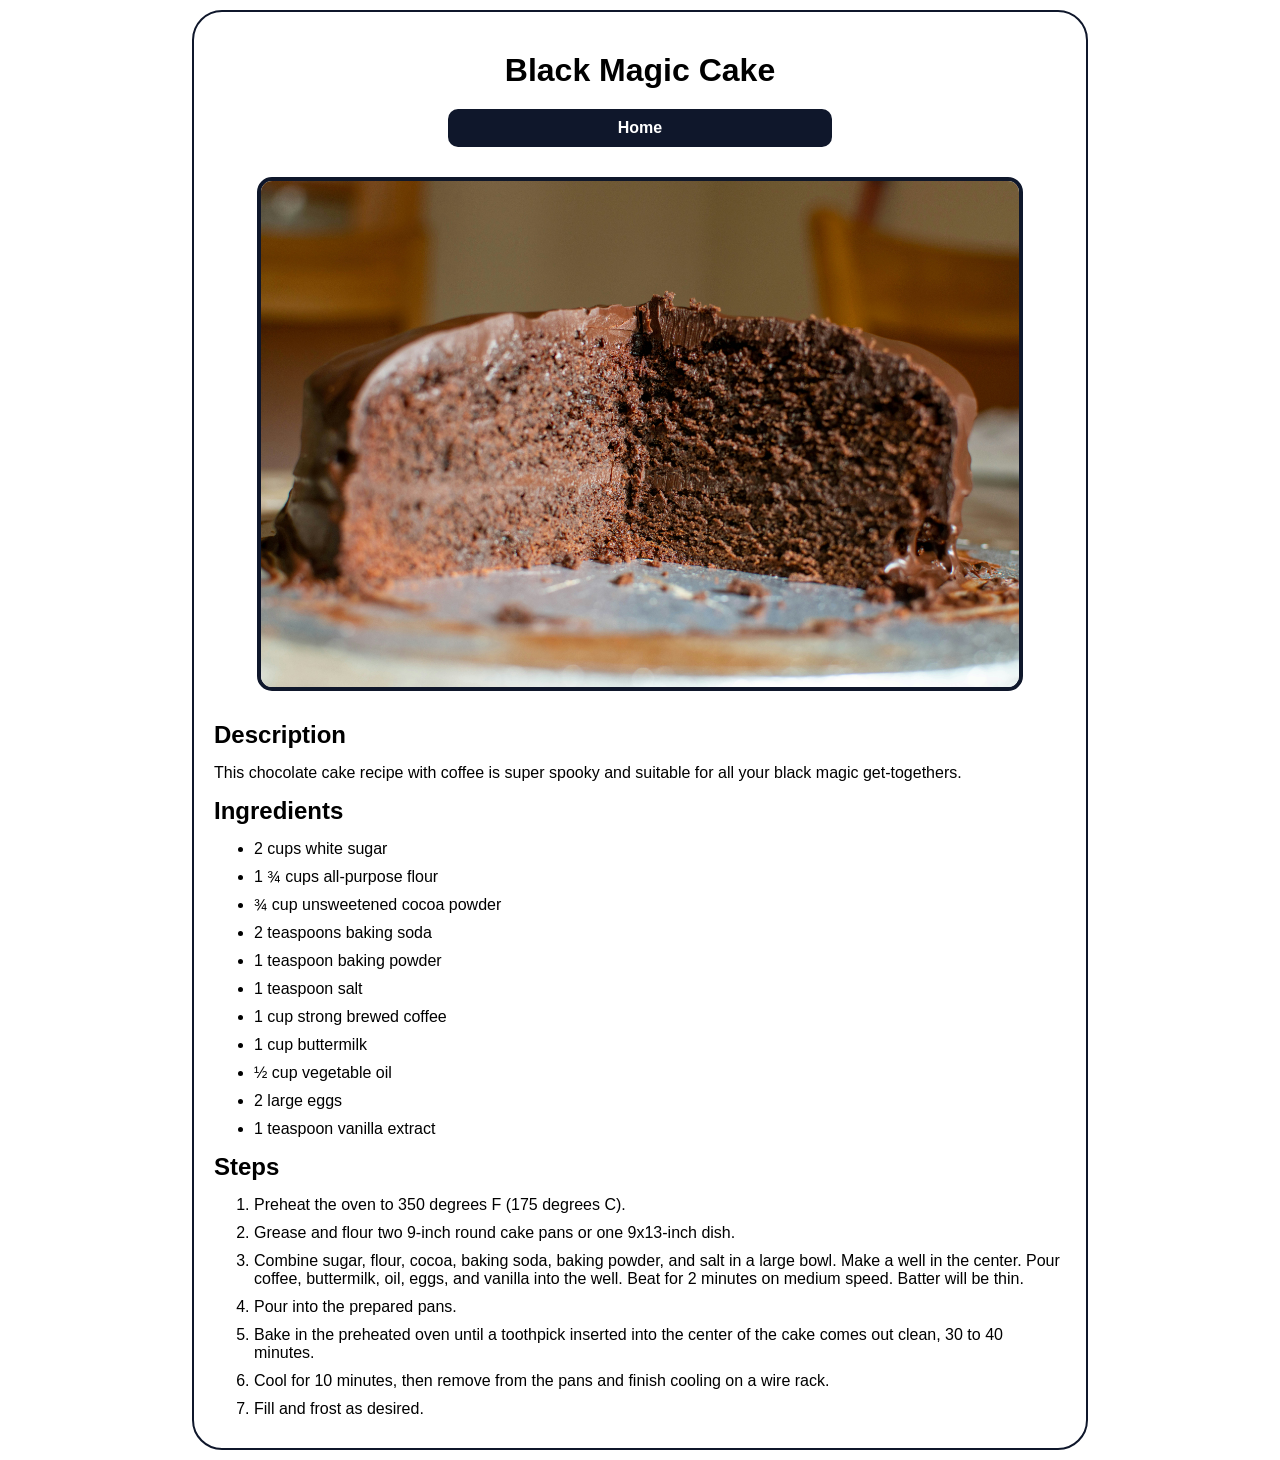
<file: recipes/cake.html>
<!DOCTYPE html>
<html lang="en">
<head>
    <meta charset="UTF-8">
    <meta name="viewport" content="width=device-width, initial-scale=1.0">
    <title>Black magic cake</title>
    <link rel="stylesheet" href="../styles/recipes.css">
</head>
<body>
    <h1 id="main-title">Black Magic Cake</h1>

    <a class="menu-link" href="../index.html">Home</a>

    <img class="header-image" width="600" src="../images/cake.jpg" alt="Photo of chocolate cake">
    
    <h2 class="subtitle">Description</h2>

    <p class="description">This chocolate cake recipe with coffee is super spooky and suitable for all your black magic get-togethers.</p>

    <h2 class="subtitle">Ingredients</h2>

    <ul class="list">
        <li class="list-item">2 cups white sugar</li>

        <li class="list-item">1 ¾ cups all-purpose flour</li>

        <li class="list-item">¾ cup unsweetened cocoa powder</li>
        
        <li class="list-item">2 teaspoons baking soda</li>

        <li class="list-item">1 teaspoon baking powder</li>

        <li class="list-item">1 teaspoon salt</li>

        <li class="list-item">1 cup strong brewed coffee</li>

        <li class="list-item">1 cup buttermilk</li>

        <li class="list-item">½ cup vegetable oil</li>

        <li class="list-item">2 large eggs</li>

        <li class="list-item" >1 teaspoon vanilla extract</li>
    </ul>

    <h2 class="subtitle">Steps</h2>

    <ol class="list">
        <li class="list-item">Preheat the oven to 350 degrees F (175 degrees C).</li>
        <li class="list-item">Grease and flour two 9-inch round cake pans or one 9x13-inch dish.</li>
        <li class="list-item">
            Combine sugar, flour, cocoa, baking soda, baking powder, and salt in a large bowl. Make a well in the center. Pour coffee, buttermilk, oil, eggs, and vanilla into the well. Beat for 2 minutes on medium speed. Batter will be thin.
        </li>
        <li class="list-item">Pour into the prepared pans.</li>
        <li class="list-item">
            Bake in the preheated oven until a toothpick inserted into the center of the cake comes out clean, 30 to 40 minutes.
        </li>
        <li class="list-item">
            Cool for 10 minutes, then remove from the pans and finish cooling on a wire rack.
        </li>
        <li class="list-item">Fill and frost as desired.</li>
    </ol>

</body>
</html>
</file>
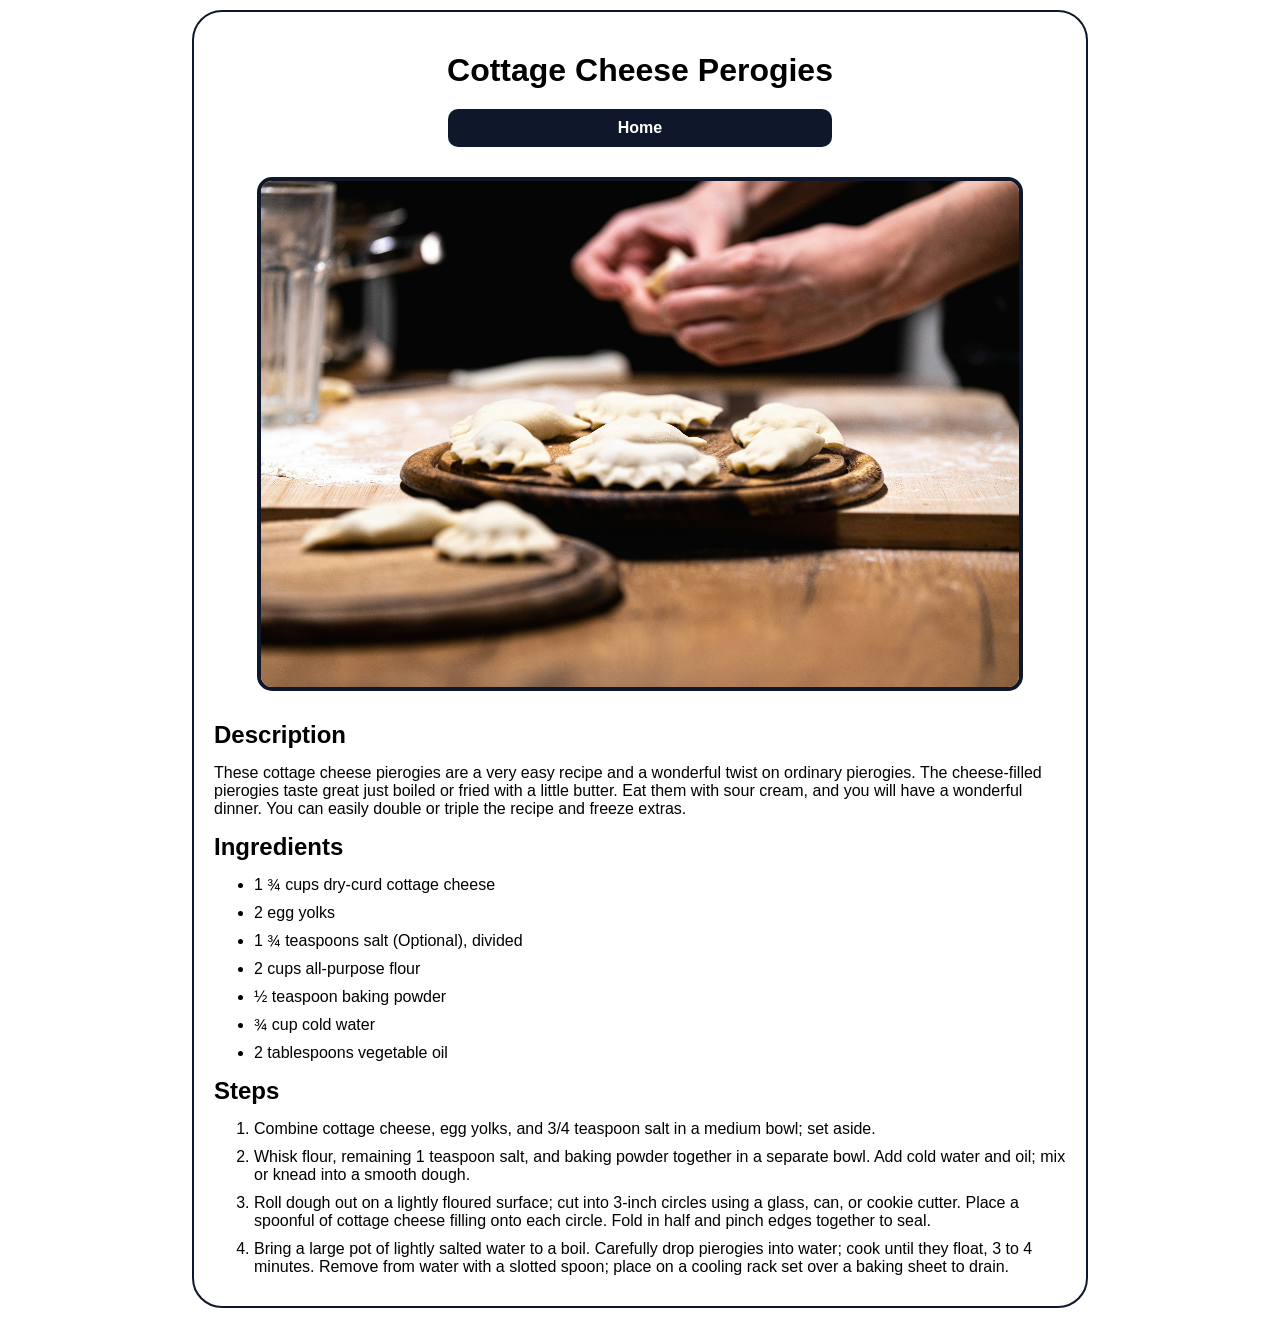
<file: recipes/perogies.html>
<!DOCTYPE html>
<html lang="en">
<head>
    <meta charset="UTF-8">
    <meta name="viewport" content="width=device-width, initial-scale=1.0">
    <title>Cottage cheese perogies</title>
    <link rel="stylesheet" href="../styles/recipes.css">
</head>
<body>
    <h1 id="main-title" >Cottage Cheese Perogies</h1>

    <a class="menu-link" href="../index.html">Home</a>

    <img class="header-image"  width="600" src="../images/perogies.jpg" alt="Photo of chocolate cake">
    
    <h2 class="subtitle">Description</h2>

    <p class="description">These cottage cheese pierogies are a very easy recipe and a wonderful twist on ordinary pierogies. The cheese-filled pierogies taste great just boiled or fried with a little butter. Eat them with sour cream, and you will have a wonderful dinner. You can easily double or triple the recipe and freeze extras.</p>

    <h2 class="subtitle">Ingredients</h2>

    <ul class="list">
        <li class="list-item" >1 ¾ cups dry-curd cottage cheese</li>
        <li class="list-item" >2 egg yolks</li>
        <li class="list-item" >1 ¾ teaspoons salt (Optional), divided</li>
        <li class="list-item" >2 cups all-purpose flour</li>
        <li class="list-item" >½ teaspoon baking powder</li>
        <li class="list-item" >¾ cup cold water</li>
        <li class="list-item" >2 tablespoons vegetable oil</li>
    </ul>

    <h2 class="subtitle">Steps</h2>

    <ol class="list">
        <li class="list-item">Combine cottage cheese, egg yolks, and 3/4 teaspoon salt in a medium bowl; set aside.</li>
        <li class="list-item">Whisk flour, remaining 1 teaspoon salt, and baking powder together in a separate bowl. Add cold water and oil; mix or knead into a smooth dough.</li>
        <li class="list-item">Roll dough out on a lightly floured surface; cut into 3-inch circles using a glass, can, or cookie cutter. Place a spoonful of cottage cheese filling onto each circle. Fold in half and pinch edges together to seal.</li>
        <li class="list-item">Bring a large pot of lightly salted water to a boil. Carefully drop pierogies into water; cook until they float, 3 to 4 minutes. Remove from water with a slotted spoon; place on a cooling rack set over a baking sheet to drain.</li>
    </ol>
    
</body>
</html>
</file>
<file: styles/recipes.css>
*{
    margin: 0;
    box-sizing: border-box;
    font-family: Verdana, Geneva, Tahoma, sans-serif;
}

body{
    width: 70vw;
    margin: 10px auto;
    border: 2px solid oklch(20.8% 0.042 265.755);
    border-radius: 30px;
    padding: 20px;
}

#main-title{
    font-weight: 800;
    width: 50%;
    margin: 20px auto;
    text-align: center;
}

.menu-link{
    display: block;
    background-color: oklch(20.8% 0.042 265.755);
    color: white;
    padding: 10px 20px;
    border-radius: 10px;
    text-decoration: none;
    font-weight: 800;
    width: 30vw;
    text-align: center;
    margin: 10px auto;
}

.menu-link:hover{
    background-color: oklch(70.7% 0.165 254.624);
    color: oklch(12.9% 0.042 264.695);
    font-weight: 100;
    border: 2px solid oklch(12.9% 0.042 264.695);
}

.header-image{
    display: block;
    width: 90%;
    height: auto;
    margin: 30px auto;
    border: 4px solid oklch(20.8% 0.042 265.755);
    border-radius: 15px;
}

.subtitle{
    margin: 15px 0;
}

.list-item{
    margin: 10px 0;
}
</file>
